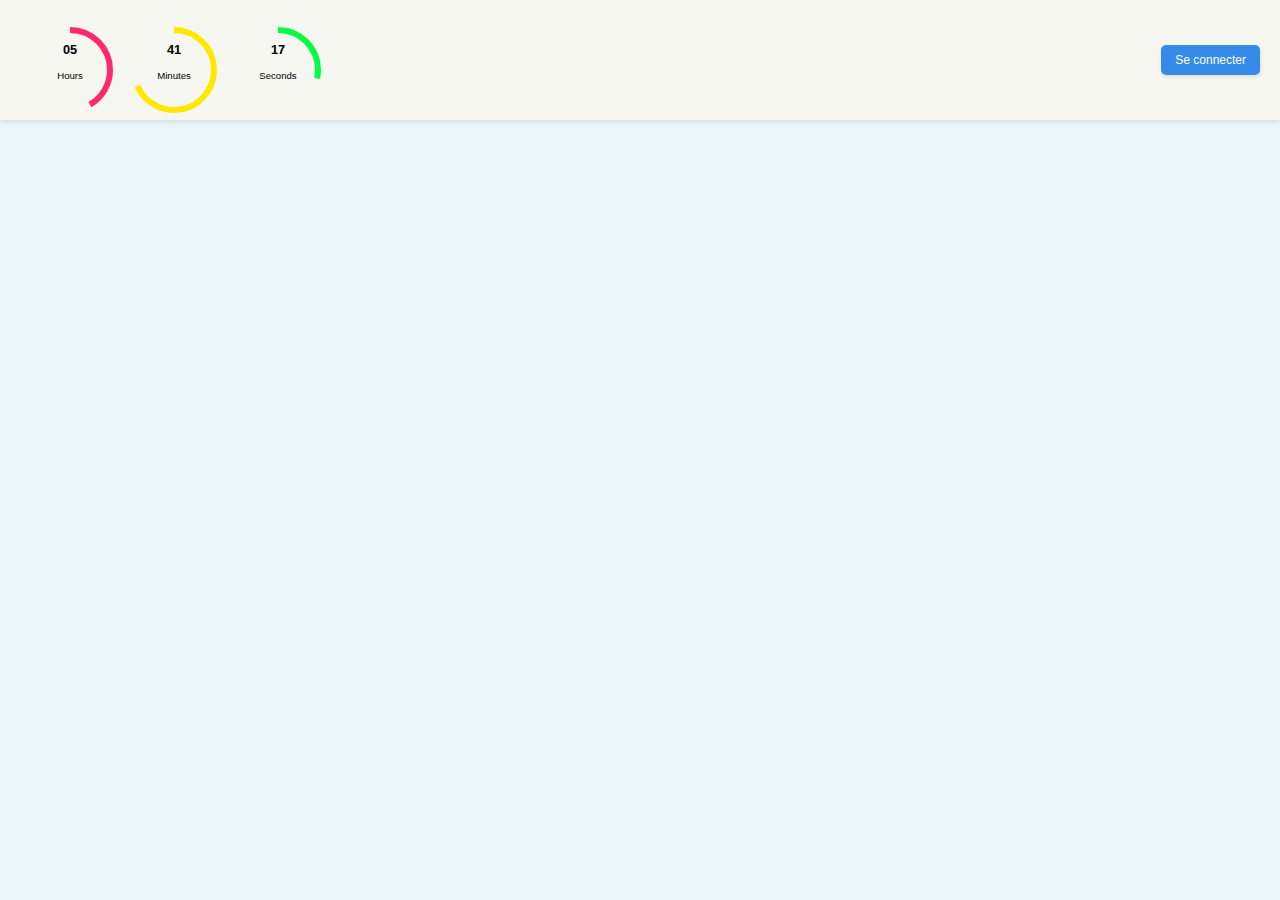
<file: temblet/index.html>
<!DOCTYPE html>
<html lang="fr">
<head>
    <meta charset="UTF-8">
    <meta name="viewport" content="width=device-width, initial-scale=1.0">
    <title>forum</title>
    <style>
body {
    font-family: Arial, sans-serif;
    background-color: hsl(187, 62%, 95%);
    margin: 0;
    overflow: hidden;
}

.header {
    display: flex;
    justify-content: space-between;
    align-items: center;
    padding: 10px 20px;
    background: #f7f7f2;
    box-shadow: 0 2px 5px rgba(0, 0, 0, 0.1);
    overflow: hidden;
}

.container {
    display: flex;
    gap: 4px;
    align-items: center;
}

.circle {
    position: relative;
    width: 100px; 
    height: 100px;
    display: flex;
    justify-content: center;
    align-items: center;
}

.circle svg {
    position: absolute;
    width: 100%;
    height: 80%;
    overflow: visible;
    transform: rotate(-90deg); 
}

.circle svg circle {
    fill: none;
    stroke-width: 6;
    stroke: #4b4b4b;
    stroke-dasharray: 251.2;
    stroke-dashoffset: 251.2; 
    transition: stroke-dashoffset 1s ease-in-out;
}

.circle div {
    text-align: center;
    font-size: 0.8rem;
    font-weight: bold;
    z-index: 5;
}
.time-text {
    font-size: 0.6rem;
    font-weight: 300;
}

#hh {
    stroke: #ff2972;
}

#mm {
    stroke: #fee800;
}

#ss {
    stroke: #04fc43;
}

.home {
    display: flex;
    align-items: center;
}

.btn {
    display: inline-block;
    padding: 8px 14px;
    font-size: 12px;
    color: #fff;
    background-color: #358be7;
    text-decoration: none;
    border-radius: 5px;
    box-shadow: 1px 2px 4px rgba(0, 0, 0, 0.1);
    transition: background-color 0.3s, box-shadow 0.3s;
}

.btn:hover {
    background-color: #0051ff;
    box-shadow: 1px 2px 4px rgba(0, 0, 0, 0.2);
}

    </style>
</head>
<body>
    <div class="header">
        <div class="container">
            <div class="circle" style="--color: #ff2972">
                <svg>
                    <circle cx="40" cy="40" r="40"></circle>
                    <circle cx="40" cy="40" r="40" id="hh"></circle>
                </svg>
                <div>
                    <p id="hrs">00</p>
                    <p class="time-text">Hours</p>
                </div>
            </div>
            <div class="circle" style="--color: #fee800">
                <svg>
                    <circle cx="40" cy="40" r="40"></circle>
                    <circle cx="40" cy="40" r="40" id="mm"></circle>
                </svg>
                <div>
                    <p id="mins">00</p>
                    <p class="time-text">Minutes</p>
                </div>
            </div>
            <div class="circle" style="--color: #04fc43">
                <svg>
                    <circle cx="40" cy="40" r="40"></circle>
                    <circle cx="40" cy="40" r="40" id="ss"></circle>
                </svg>
                <div>
                    <p id="secs">00</p>
                    <p class="time-text">Seconds</p>
                </div>
            </div>
        </div>
        <div class="home">
            <a href="login.html" class="btn">Se connecter</a>
        </div>
    </div>
    <script>
function updateClock() {
    const hours = document.getElementById('hrs');
    const minutes = document.getElementById('mins');
    const seconds = document.getElementById('secs');

    const hhCircle = document.getElementById('hh');
    const mmCircle = document.getElementById('mm');
    const ssCircle = document.getElementById('ss');

    const now = new Date();
    let hrs = now.getHours();
    let mins = now.getMinutes();
    let secs = now.getSeconds();

    hrs = hrs % 12 || 12;

    hours.innerText = hrs.toString().padStart(2, '0');
    minutes.innerText = mins.toString().padStart(2, '0');
    seconds.innerText = secs.toString().padStart(2, '0');

    const circumference = 251.2;

    hhCircle.style.strokeDashoffset = circumference - (circumference * hrs) / 12;
    mmCircle.style.strokeDashoffset = circumference - (circumference * mins) / 60;
    ssCircle.style.strokeDashoffset = circumference - (circumference * secs) / 60;
}

setInterval(updateClock, 1000);
updateClock();


    </script>
    
</body>
</html>
</file>
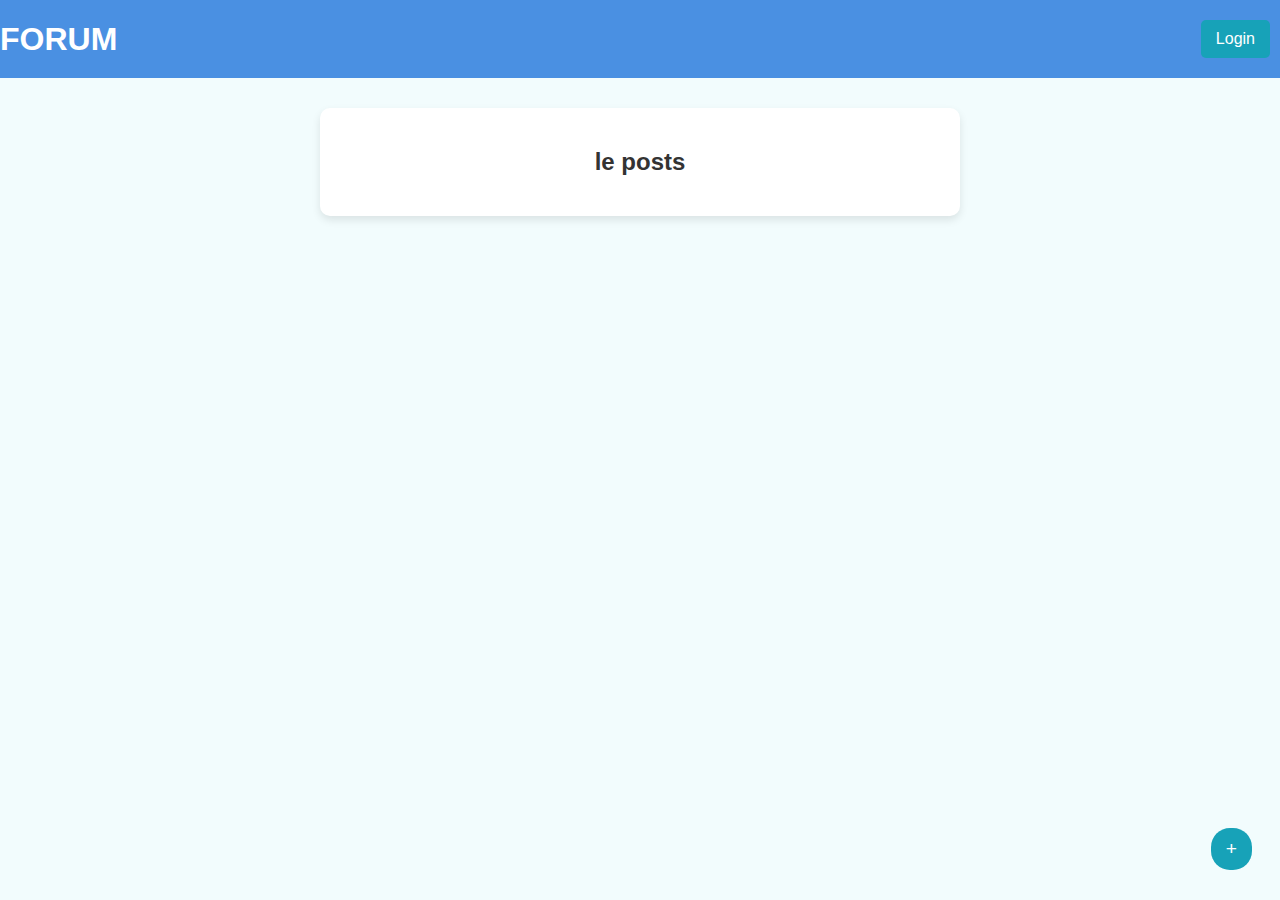
<file: template/index.html>
<!DOCTYPE html>
<html lang="fr">
<head>
    <meta charset="UTF-8">
    <meta name="viewport" content="width=device-width, initial-scale=1.0">
    <link rel="stylesheet" href="../style/style.css">
    <title>forum</title>
</head>
<body>
    <header class="header">
        <h1 class="forum" >FORUM</h1>
        <div class="cont">

        <div id="zidd" class="zidd">
            <button id="add">+</button>
        </div>
        <div class="home">
            <button id="show" class="btn">Login</button>
        </div>
    </header>

    <div class="post">
        <h2 style="text-align: center;">le posts</h2>
    </div>
        <div class="colax" id="auth" style="display: none;">

        <div id="bb" class="bb">

            <div id="page-logen" class="page active">
                <h1>Login</h1>
                <form>
                    <input name="email" type="text" placeholder="Email" required>
                    <input name="password" type="password" placeholder="password" required>
                    <button type="submit" class="btn">Submit</button>
                </form>
                <p>Create an account <a  href="#" onclick="togglePage()">Register here</a></p> 
            </div>

                <!-- ff -->
                
                <div  id="cection-page" class="page">
                    <h1>Create an account</h1>
                    <form action="conectionn" id="registerForm">
                        <input name="username" type="text" placeholder="write your name" required>
                        <input name="email" type="email" placeholder="write your email" required>
                        <input name="password" type="password" placeholder="write your password" required>
                        <button type="submit" id="btn" class="btn">Submit</button>
                        <p> <a href="#" onclick="togglePage()" >Login</p>
                        </form>
                </div>
            </div>

        </div>

        <div id="zidpost" class="post" style="display: none;">
            <input type="text" class="title" placeholder="title">
            <textarea name="post" id="addpost" placeholder="write content the post"></textarea>
            <button id="submit" class="submit">submit</button>
        </div>

    <script src="../js/page.js"></script>
      
</body>
</html>
</file>
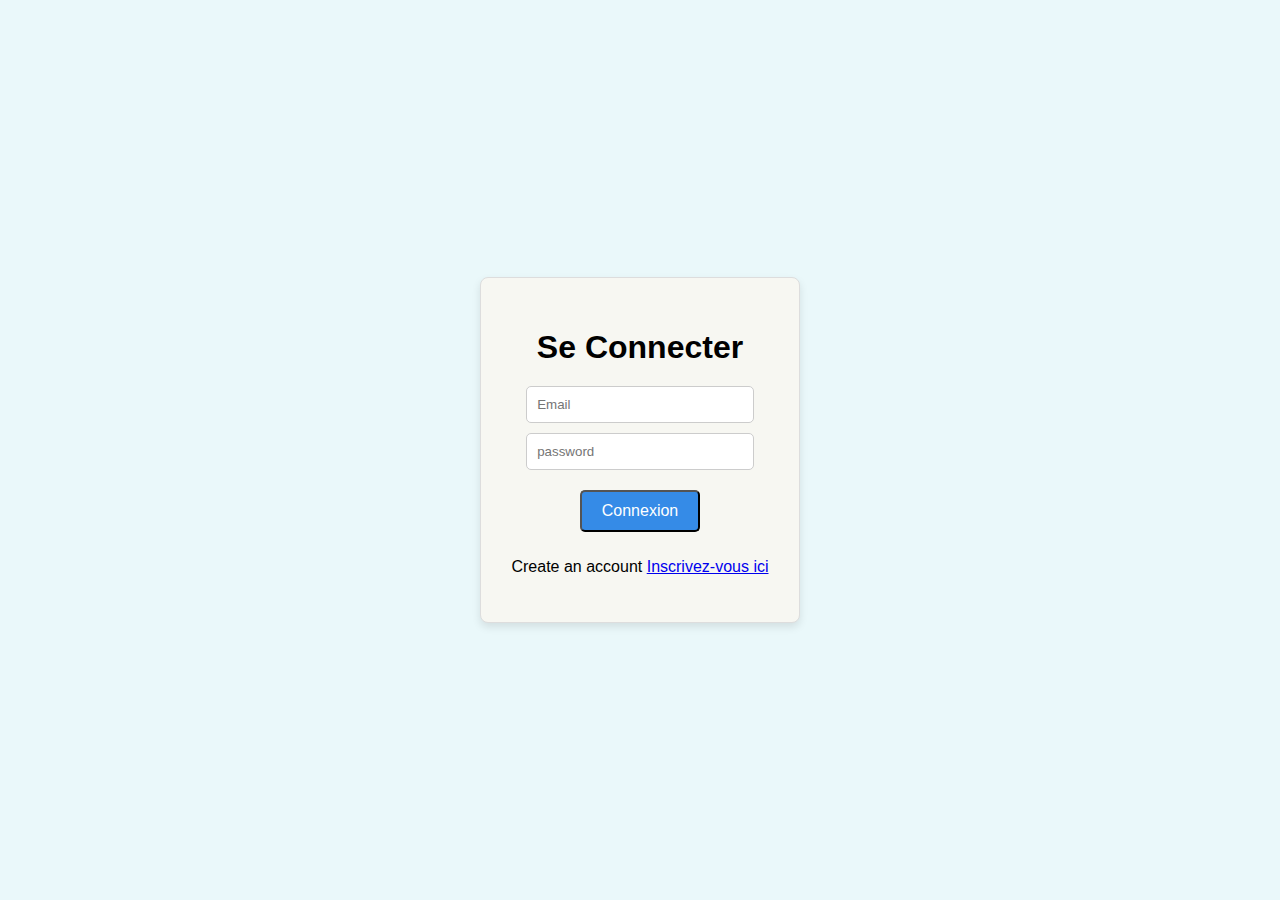
<file: temblet/login.html>
<!DOCTYPE html>
<html lang="fr">
<head>
    <meta charset="UTF-8">
    <meta name="viewport" content="width=device-width, initial-scale=1.0">
    <title>Se Connecter</title>
    <style>
        /* h1{
            color: black;
            text-shadow:
            0 0 20px #ff9900,
            0 0 30px #ff6600,
            0 0 40px #ff3300,
            0 0 50px #ff0000;
        } */
        body {
            background-color: hsl(187, 62%, 95%);
            font-family: Arial, sans-serif;
            display: flex;
            justify-content: center;
            align-items: center;
            height: 100vh;
            margin: 0;
        }
        .container {
            text-align: center;
            border: 1px solid #ddd;
            padding: 30px;
            border-radius: 8px;
            background: #f7f7f2;
            box-shadow: 0 4px 8px rgba(0, 0, 0, 0.1);
        }
        h1 {
            margin-bottom: 20px;
        }
        input {
            display: block;
            margin: 10px auto;
            padding: 10px;
            width: 80%;
            border: 1px solid #ccc;
            border-radius: 5px;
                /* border: 2px solid white;
            backdrop-filter: blur(20px); */
        }
        .btn {
            display: inline-block;
            padding: 10px 20px;
            margin: 10px;
            font-size: 16px;
            color: #fff;
            background-color: #358be7;
            text-decoration: none;
            border-radius: 5px;
        }
        .btn:hover {
            background-color: #0026ff;
        }
        .input:hover {
            border: 2px solid white;
            backdrop-filter: blur(20px);
        }
    </style>
</head>
<body>
    <div class="container">
        <h1>Se Connecter</h1>
        <form>
            <input type="text" placeholder="Email" required>
            <input type="password" placeholder="password" required>
            <button type="submit" class="btn">Connexion</button>
        </form>
        <p>Create an account <a href="signup.html">Inscrivez-vous ici</a></p>
    </div>
</body>
</html>
</file>
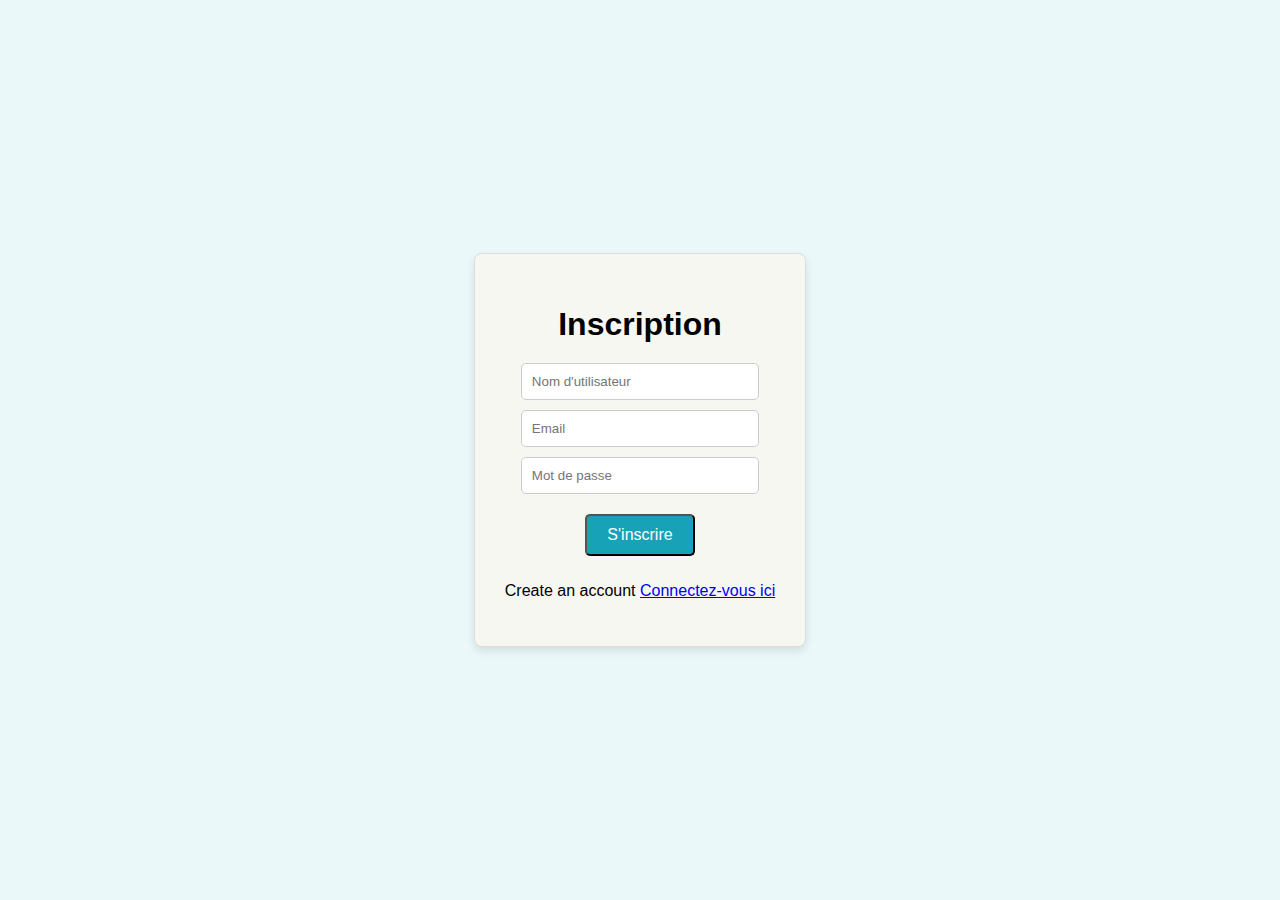
<file: temblet/signup.html>
<!DOCTYPE html>
<html lang="fr">
<head>
    <meta charset="UTF-8">
    <meta name="viewport" content="width=device-width, initial-scale=1.0">
    <title>Inscription</title>
    <style>
        body {
            font-family: Arial, sans-serif;
            display: flex;
            justify-content: center;
            align-items: center;
            height: 100vh;
            margin: 0;
            background-color: hsl(187, 62%, 95%);
        }
        .container {
            text-align: center;
            border: 1px solid #ddd;
            padding: 30px;
            border-radius: 8px;
            background: #f7f7f2;
            box-shadow: 0 4px 8px rgba(0, 0, 0, 0.1);
        }
        h1 {
            margin-bottom: 20px;
        }
        input {
            display: block;
            margin: 10px auto;
            padding: 10px;
            width: 80%;
            border: 1px solid #ccc;
            border-radius: 5px;
        }
        .btn {
            display: inline-block;
            padding: 10px 20px;
            margin: 10px;
            font-size: 16px;
            color: #fff;
            background-color: #17a2b8;
            text-decoration: none;
            border-radius: 5px;
        }
        .btn:hover {
            background-color: #117a8b;
        }
    </style>
</head>
<body>
    <div class="container">
        <h1>Inscription</h1>
        <form>
            <input type="text" placeholder="Nom d'utilisateur" required>
            <input type="email" placeholder="Email" required>
            <input type="password" placeholder="Mot de passe" required>
            <button type="submit" class="btn">S'inscrire</button>
        </form>
        <p>Create an account <a href="login.html">Connectez-vous ici</a></p>
    </div>
</body>
</html>
</file>
<file: style/style.css>
body {
    font-family: Arial, sans-serif;
    background-color: hsl(185, 75%, 97%);
    margin: 0;
    padding: 0;
}

.header {
    display: flex;
    background-color: #4a90e2;
    color: white;
    /* text-align: center; */
    justify-content: space-between;
    align-items: center;
    padding: 10px 0;
}
.header .forum {
    margin: 0;
}
.cont {
    display: flex;
    justify-content: center;
    gap: 4px;
    align-items: center;
}

.circle {
    text-align: center;
    position: relative;
    width: 100px; 
    height: 100px;
    display: flex;
    justify-content: center;
    align-items: center;
}

.circle svg {
    position: absolute;
    width: 80%;
    height: 80%;
    overflow: visible;
    transform: rotate(-90deg); 
}

.circle svg circle {
    fill: none;
    stroke-width: 6;
    stroke: #4b4b4b;
    stroke-dasharray: 251.2;
    stroke-dashoffset: 251.2; 
    transition: stroke-dashoffset 1s ease-in-out;
}

/* .circle div {
    text-align: center;
    font-size: 0.8rem;
    font-weight: bold;
    z-index: 5;
} */
.time-text {
    font-size: 0.7rem;
    font-weight: 300;
}
.zidd {
    text-align: center;
    margin-top: 10px;

}
.zidd button {
    position: fixed;
     bottom: 30px;
    right: 28px; 
    bottom: 30px;
    right: 28px;
    background-color: #17a2b8;
    color: white;
    border: none;
    padding: 10px 15px;
    font-size: 1.2rem;
    border-radius: 19px;
    cursor: pointer;
}
.zidd button:hover {
    background-color: #1c5c8c;
}
#hh {
    stroke: #ff2972;
}

#mm {
    stroke: #fee800;
}

#ss {
    stroke: #04fc43;
}

.home {
    text-align: center;
    display: flex;
    /* align-items: center; */
}

.home .btn {
    padding: 10px 15px;
    font-size: 1rem;
}

/* css khas b tsjil */
.post {
    background-color: #ffffff;
    margin: 30px auto;
    padding: 20px;
    width: 90%;
    max-width: 600px;
    border-radius: 10px;
    box-shadow: 0 4px 8px rgba(0, 0, 0, 0.1);
}
.post h2 {
    text-align: center;
    color: #333;
    margin-bottom: 20px;
}
.colax{
    display: flex;
    justify-content: center;
    align-items: center;
    height: 70vh;
        }
        input {
            display: block;
            margin: 10px auto;
            padding: 10px;
            width: 80%;
            border: 1px solid #ccc;
            border-radius: 5px;
        }
        .btn {
            border: none;
            display: inline-block;
            padding:9px 19px;
            margin: 10px;
            font-size: 16px;
            color: #fff;
            background-color: #17a2b8;
            text-decoration: none;
            border-radius: 5px;
        }
        .btn:hover {
            background-color: #1c5c8c;
        }
        .input:hover {
            border: 2px solid white;
            backdrop-filter: blur(20px);
        }

        /* page tanya  */
        .bb {
            position: relative;
            width: 350px;
            height: 400px;
            overflow: hidden;
            border-radius: 8px;
            background: #fff;
            box-shadow: 0 4px 8px rgba(0,0,0,0.1);
        }
        .page {
            background-color:#ffffff;
            position: absolute;
            width: 100%;
            height: 100%;
            text-align: center;
            transition: opacity 0.5s ease-in-out;
        }
        .page:not(.active) {
            opacity: 0;
            pointer-events: none;
          }
          .page.active {
            opacity: 1;
            pointer-events: auto;
          }
        input {
            display: block;
            margin: 10px auto;
            padding: 10px;
            width: 80%;
            border: 1px solid #ccc;
            border-radius: 5px;
        }
        #auth {
            display: none;
        }
        @media (max-width: 600px) {
            .cont {
                flex-direction: column;
            }
            .circle {
                margin-bottom: 0px;
            }
        }
        /* POST  */
#zidpost {
    background-color: #fff;
    margin: 20px auto;
    padding: 30px;
    width: 80%;
    max-width: 600px;
    border-radius: 10px;
    box-shadow: 0 3px 8px rgba(0, 0, 0, 0.1);
    display: flex;
    flex-direction: column;
    gap: 20px;
}

#zidpost .title {
    width: 90%;
    padding: 10px;
    font-size: 1rem;
    border: 1px solid #ccc;
    border-radius: 6px;
    outline: none;
    transition: border-color 0.3s;
}

#zidpost textarea {
    width: 100%;
    height: 150px;
    padding: 9px;
    font-size: 1rem;
    border: 1px solid #ccc;
    border-radius: 5px;
    resize: none;
    outline: none;
    transition: border-color 0.3s;
}

#zidpost textarea:focus {
    border-color: #4a90e2;
}

#zidpost .submit {
    border: none;
    display: inline-block;
    padding:9px 19px;
    margin: 10px;
    font-size: 16px;
    color: #fff;
    background-color: #17a2b8;
    text-decoration: none;
    border-radius: 5px;
}

#zidpost .submit:hover {
    background-color: #1c5c8c;
}

#zidpost .title::placeholder,
#zidpost textarea::placeholder {
    color: #aaa;
    font-style: italic;
}

@media (max-width: 600px) {
    #zidpost {
        width: 95%;
        padding: 15px;
    }
}
</file>
